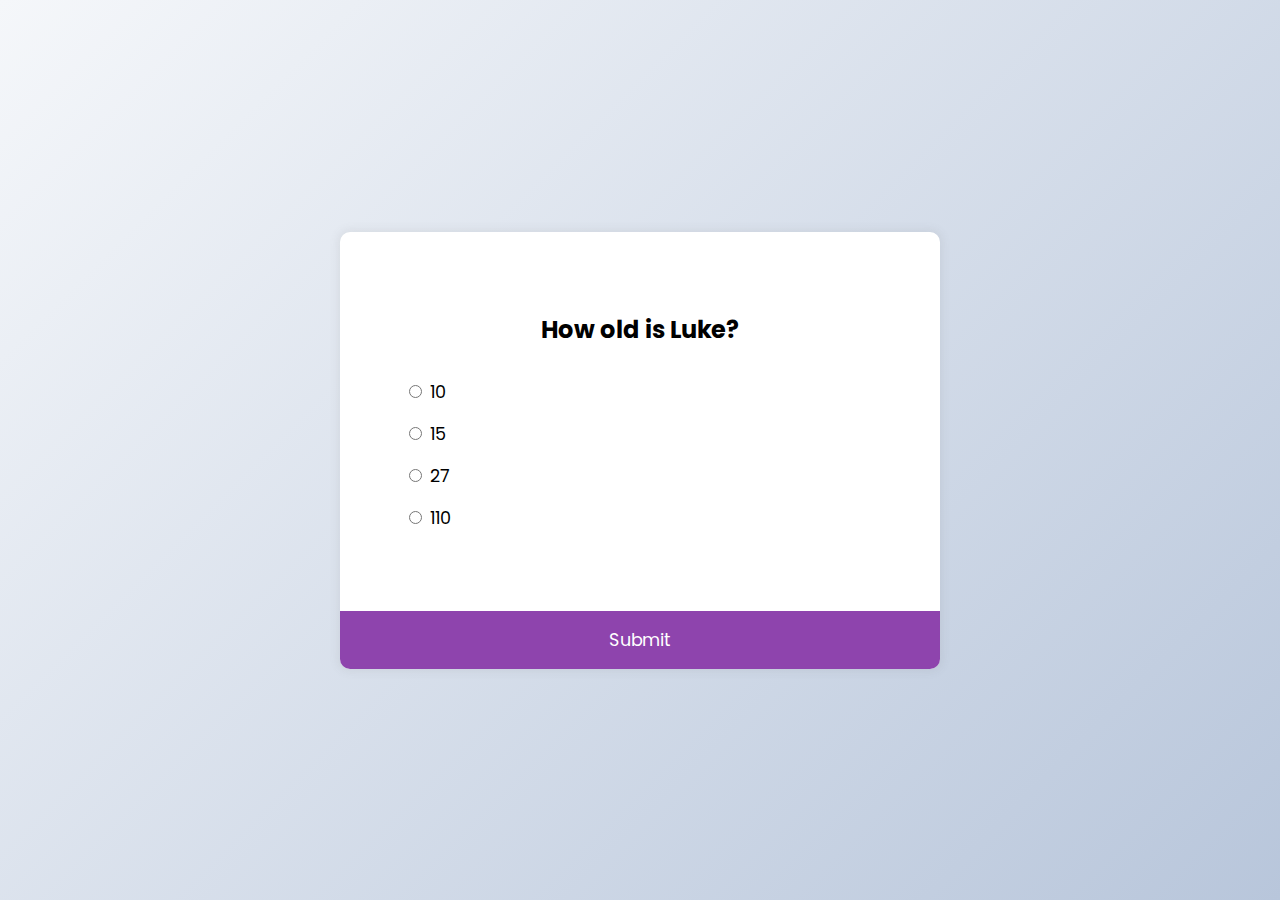
<file: quiz-app/index.html>
<!DOCTYPE html>
<html lang="en">
    <head>
        <meta charset="UTF-8">
        <meta name="viewport"
        content="width=device-width, 
        initial-scale=1.0">
        <title>Quiz App</title>
        <link rel="stylesheet" href = "style.css">
        <script src="script.js" defer></script>
    </head>
    <body>
        <div class="quiz-container" id="quiz">
            <div class="quiz-header">
                <h2 id="question">Question text</h2>
                <ul>
                    <li><input type="radio" id="a" name = "answer"
                        class = "answer">
                        <label id="a_text" for="a">Question</label>
                    </li>
                    <li><input type="radio" id="b" name = "answer"
                        class = "answer">
                        <label id="b_text" for="b">Question</label>
                    </li>
                    <li><input type="radio" id="c" name = "answer"
                        class = "answer">
                        <label id="c_text" for="c">Question</label>
                    </li>
                    <li><input type="radio" id="d" name = "answer"
                        class = "answer">
                        <label id="d_text" for="d">Question</label>
                    </li>

                </ul>
            </div>

            <button id ="submit">Submit</button>
        </div>
    </body>
</html>
</file>
<file: quiz-app/style.css>
@import url('https://fonts.googleapis.com/css2?family=Poppins:wght@200&family=Roboto+Condensed:ital@1&display=swap');


* {
    box-sizing: border-box;

}


body{
    background-color: #b8c6db;
    background-image: linear-gradient(315deg, #b8c6db 0%, #f5f7fa 100%);
    font-family: 'Poppins', sans-serif;
    margin: 0;
    min-height: 100vh;
    display: flex;
    align-items: center;
    justify-content: center;
    font-family: "Poppins", sans-serif;

}

.quiz-container{
    background-color: #fff;
    border-radius: 10px;
    box-shadow: 0 0 10px 2px rgba(100,100,100, 0.1);
    overflow: hidden;
    width: 600px;
    max-width: 100%;

}

.quiz-header{
    padding: 4rem;
}

h2{
    padding: 1rem;
    text-align: center;
    margin: 0;
}


ul{
    list-style: none;
    padding: 0;
}

ul li{
    font-size: 1.1rem;
    margin: 1rem 0;
}

ul li label{
    cursor: pointer;
}

button{
    background-color: #8e44ad;
    font-family: inherit;
    font-size: 1.1rem;
    color: white;
    border: none;
    display: block;
    width: 100%;
    padding: 1rem;
}

button:hover{
    background-color: #702b8b;

}

button:focus{
    background-color: #663579;
    outline: none;
}
</file>
